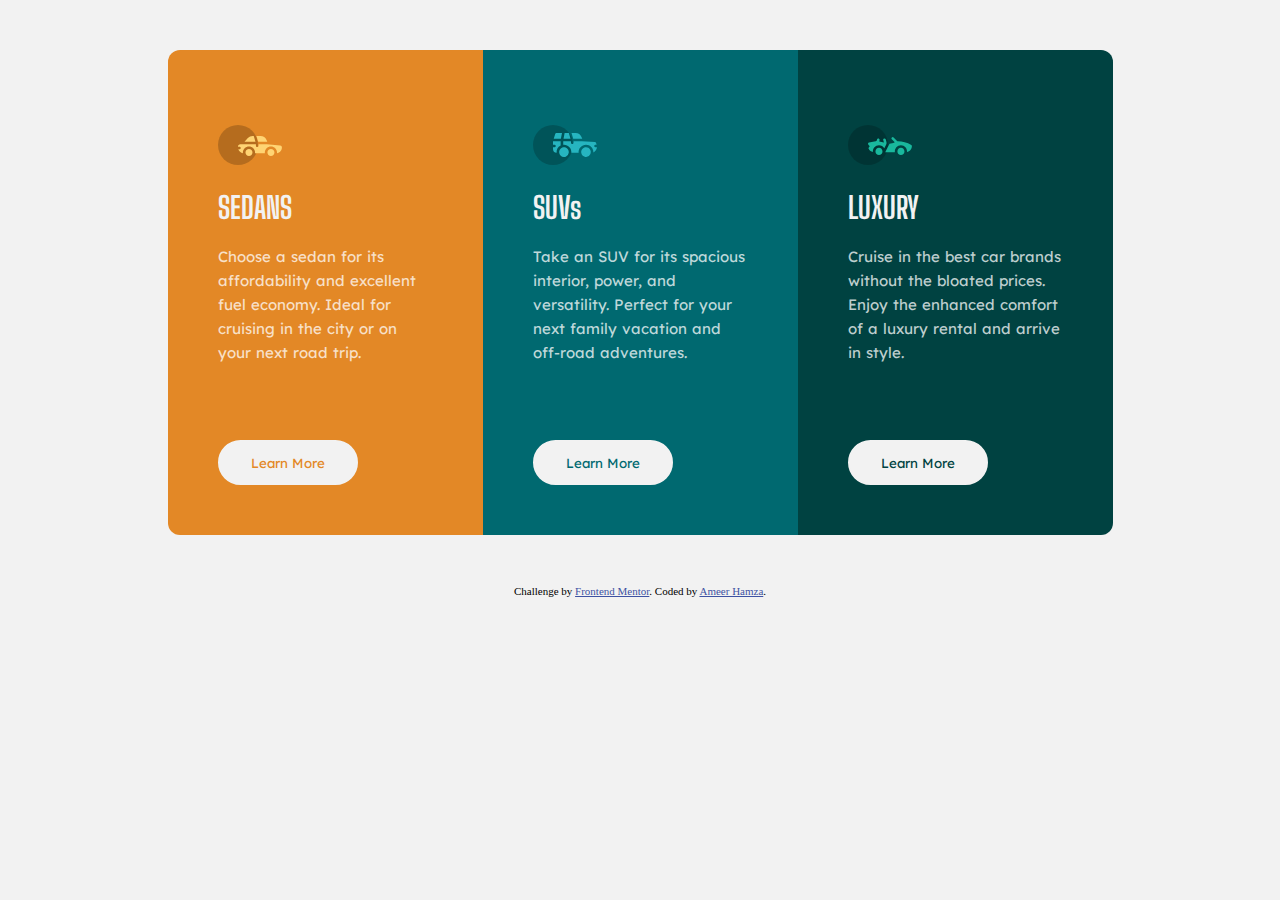
<file: 3-column-preview-card-component-main/index.html>
<!DOCTYPE html>
<html lang="en">
  <head>
    <meta charset="UTF-8" />
    <meta name="viewport" content="width=device-width, initial-scale=1.0" />
    <!-- displays site properly based on user's device -->

    <link
      rel="icon"
      type="image/png"
      sizes="32x32"
      href="./images/favicon-32x32.png"
    />
    <link rel="stylesheet" href="style.css" />
    <link rel="preconnect" href="https://fonts.googleapis.com" />
    <link rel="preconnect" href="https://fonts.gstatic.com" crossorigin />
    <link
      href="https://fonts.googleapis.com/css2?family=Big+Shoulders+Display:wght@700&family=Lexend+Deca&display=swap"
      rel="stylesheet"
    />

    <title>Frontend Mentor | 3-column preview card component</title>

    <style>

    </style>
  </head>
  <body>
    <main>
      <div class="main-container">
        <div class="container one">
          <img src="./images/icon-sedans.svg" alt="SEDANS Icon">

          <h1 class="heading">SEDANS</h1>

          <p class="paragraph">
            Choose a sedan for its affordability and excellent fuel economy.
            Ideal for cruising in the city or on your next road trip.
          </p>

          <button class="btn a">Learn More</button>
        </div>

        <div class="container two">
          <img src="./images/icon-suvs.svg"  alt="SUBs Icon">

          <h1 class="heading">SUVs</h1>

          <p class="paragraph">
            Take an SUV for its spacious interior, power, and versatility.
            Perfect for your next family vacation and off-road adventures.
          </p>

          <button class="btn b">Learn More</button>
        </div>

        <div class="container three">
          <img src="./images/icon-luxury.svg" alt="LUXURY Icon">

          <h1 class="heading">LUXURY</h1>

          <p class="paragraph">
            Cruise in the best car brands without the bloated prices. Enjoy the
            enhanced comfort of a luxury rental and arrive in style.
          </p>

          <button class="btn c">Learn More</button>
        </div>
      </div>

      <div class="attribution">
        Challenge by
        <a href="https://www.frontendmentor.io?ref=challenge" target="_blank"
          >Frontend Mentor</a
        >. Coded by <a href="https://www.frontendmentor.io/profile/AmeerHamza838">Ameer Hamza</a>.
      </div>
    </main>
  </body>
</html>
</file>
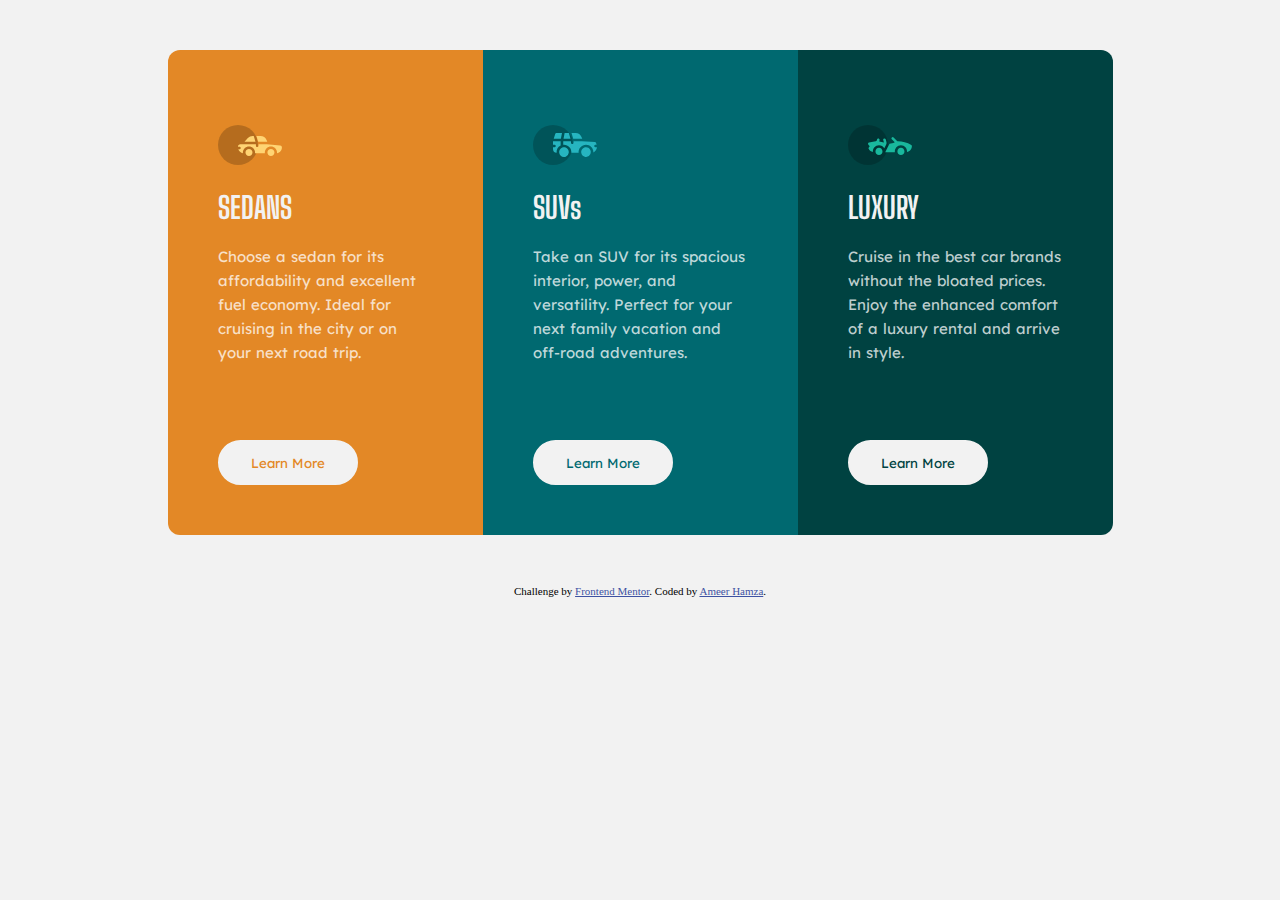
<file: 3-column-preview-card-component-main/3-column-preview-card-component-main/index.html>
<!DOCTYPE html>
<html lang="en">
  <head>
    <meta charset="UTF-8" />
    <meta name="viewport" content="width=device-width, initial-scale=1.0" />
    <!-- displays site properly based on user's device -->

    <link
      rel="icon"
      type="image/png"
      sizes="32x32"
      href="./images/favicon-32x32.png"
    />
    <link rel="stylesheet" href="style.css" />
    <link rel="preconnect" href="https://fonts.googleapis.com">
    <link rel="preconnect" href="https://fonts.gstatic.com" crossorigin>
    <link href="https://fonts.googleapis.com/css2?family=Big+Shoulders+Display:wght@700&family=Lexend+Deca&display=swap" rel="stylesheet">

    <title>Frontend Mentor | 3-column preview card component</title>

    <!-- Feel free to remove these styles or customise in your own stylesheet 👍 -->
    <style>
      .attribution {
        margin-top: 30px;
        font-size: 11px;
        text-align: center;
      }
      .attribution a {
        color: hsl(228, 45%, 44%);
      }
    </style>
  </head>
  <body>

    <main>

      <div class="container one">

        <object data="./images/icon-sedans.svg" type=""></object>

        <h1 class="heading">SEDANS</h1>

        <p class="paragraph">
          Choose a sedan for its affordability and excellent fuel economy. Ideal
          for cruising in the city or on your next road trip.
        </p>

        <button class="btn a">Learn More</button>

      </div>

      <div class="container two">

        <object data="./images/icon-suvs.svg" type=""></object>

        <h1 class="heading">SUVs</h1>

        <p class="paragraph">
          Take an SUV for its spacious interior, power, and versatility. Perfect
          for your next family vacation and off-road adventures.
        </p>
        
        <button class="btn b">Learn More</button>

      </div>

      <div class="container three">

        <object data="./images/icon-luxury.svg" type=""></object>

        <h1 class="heading">LUXURY</h1>

        <p class="paragraph">
          Cruise in the best car brands without the bloated prices. Enjoy the
          enhanced comfort of a luxury rental and arrive in style.
        </p>

        <button class="btn c">Learn More</button>

      </div>

    </main>

    <div class="attribution">
      Challenge by
      <a href="https://www.frontendmentor.io?ref=challenge" target="_blank"
        >Frontend Mentor</a
      >. Coded by <a href="">Ameer Hamza</a>.
    </div>

  </body>

</html>
</file>
<file: 3-column-preview-card-component-main/style.css>
:root {
  --bright-orange: hsl(31, 77%, 52%);
  --dark-cyan: hsl(184, 100%, 22%);
  --very-dark-cyan: hsl(179, 100%, 13%);
  --transparent-white: hsla(0, 0%, 100%, 0.75);
  --very-light-gray: hsl(0, 0%, 95%);
}

body {
  box-sizing: border-box;
  font-size: 15px;
  background: var(--very-light-gray);
}

  
.main-container{
  margin: 50px 0;
  display: flex;
  align-content: center;
  justify-content: center;
}
.container {
  width: 215px;
  height: 335px;
  padding: 75px;
  padding-left: 50px;
  padding-right: 50px;
}

.one {
  background: var(--bright-orange);
  border-radius: 0.8em 0 0 0.8em;
}

.two {
  background: var(--dark-cyan);
}
.three {
  background: var(--very-dark-cyan);
  border-radius: 0 0.8em 0.8em 0;
}
.heading {
  font-family: "Big Shoulders Display", cursive;
  font-weight: 700;
  color: var(--very-light-gray);
}
.paragraph {
  font-family: "Lexend Deca", sans-serif;
  color: var(--transparent-white);
  line-height: 1.6;
  word-spacing: 1px;
}
.btn {
  background: var(--very-light-gray);
  font-family: "Lexend Deca", sans-serif;
  width: 140px;
  height: 45px;
  position: relative;
  top: 60px;
  border-radius: 50px;
  border: 2px var(--very-light-gray) solid;
}
.btn:hover {
  cursor: pointer;
  background-color: transparent;
  color: var(--very-light-gray);
}
.a {
  color: var(--bright-orange);
}

.b {
  color: var(--dark-cyan);
}
.c {
  color: var(--very-dark-cyan);
}

.attribution {
  margin-top: 30px;
  font-size: 11px;
  text-align: center;
}
.attribution a {
  color: hsl(228, 45%, 44%);
}



@media (max-width: 962px) {
  main {
    flex-wrap: wrap;
  }
  .two {
    border-radius: 0 0.8em 0.8em 0;
  }
  .three {
    border-radius: 0 0 0.8em 0.8em;
  }
}
@media (max-width: 646px) {
  .one {
    border-radius: 0.8em 0.8em 0 0;
  }

  .two {
    border-radius: 0 0 0 0;
  }
  .three {
    border-radius: 0 0 0.8em 0.8em;
  }

  .container {
    width: 230px;
  }
}
</file>
<file: 3-column-preview-card-component-main/3-column-preview-card-component-main/style.css>
:root {
  --bright-orange: hsl(31, 77%, 52%);
  --dark-cyan: hsl(184, 100%, 22%);
  --very-dark-cyan: hsl(179, 100%, 13%);
  --transparent-white: hsla(0, 0%, 100%, 0.75);
  --very-light-gray: hsl(0, 0%, 95%);
}

body {
  box-sizing: border-box;
  font-size: 15px;
  background: var(--very-light-gray);
}
main {
  margin: 50px 0;
  display: flex;
  align-content: center;
  justify-content: center;
}
.container {
  width: 215px;
  height: 335px;
  padding: 75px;
  padding-left: 50px;
  padding-right: 50px;
}

.one {
  background: var(--bright-orange);
  border-radius: 0.8em 0 0 0.8em;
}

.two {
  background: var(--dark-cyan);
}
.three {
  background: var(--very-dark-cyan);
  border-radius: 0 0.8em 0.8em 0;
}
.heading {
  font-family: "Big Shoulders Display", cursive;
  font-weight: 700;
  color: var(--very-light-gray);
}
.paragraph {
  font-family: "Lexend Deca", sans-serif;
  color: var(--transparent-white);
  line-height: 1.6;
  word-spacing: 1px;
}
.btn {
  background: var(--very-light-gray);
  font-family: "Lexend Deca", sans-serif;
  width: 140px;
  height: 45px;
  position: relative;
  top: 60px;
  border-radius: 50px;
  border: 2px var(--very-light-gray) solid;
}
.btn:hover {
  background-color: transparent;
  color: var(--very-light-gray);
}
.a {
  color: var(--bright-orange);
}

.b {
  color: var(--dark-cyan);
}
.c {
  color: var(--very-dark-cyan);
}

@media (max-width: 962px) {
  main {
    flex-wrap: wrap;
  }
  .two {
    border-radius: 0 0.8em 0.8em 0;
  }
  .three {
    border-radius: 0 0 0.8em 0.8em;
  }
}
@media (max-width: 646px) {
  .one {
    border-radius: 0.8em 0.8em 0 0;
  }

  .two {
    border-radius: 0 0 0 0;
  }
  .three {
    border-radius: 0 0 0.8em 0.8em;
  }

  .container {
    width: 230px;
  }
}
</file>
